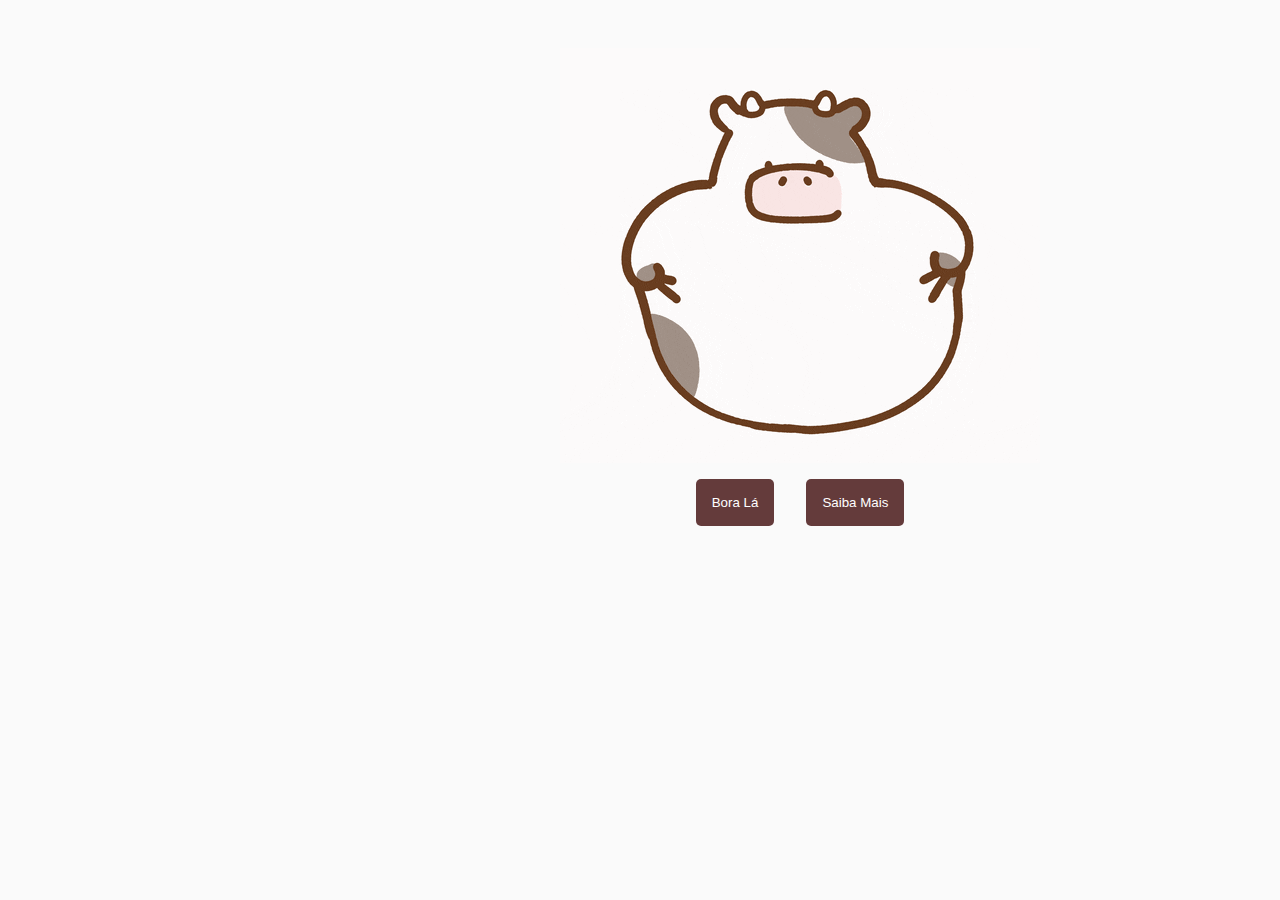
<file: index.html>
<!DOCTYPE html>
<html lang="PT-br">
<head>
    <meta charset="UTF-8">
    <meta http-equiv="X-UA-Compatible" content="IE=edge">
    <meta name="viewport" content="width=device-width, initial-scale=1.0">
    <link rel="stylesheet" href="style.css">
    <title>Projeto Gado</title>
</head>
<body>
    <div class="container">
       <div class="frame-cow">
        <iframe src="giphy.gif" width="480" height="415" frameBorder="0" class="giphy-embed" allowFullScreen></iframe>
       </div>
       
        <div class="menu">
            <div id="Bora Lá">
                <a href="home.html"> <Button>Bora Lá</Button></a>
            </div>
            <div id="Saiba Mais">
                <Button>Saiba Mais</Button>
            </div>
        </div>
    </div>
</body>
</html>
</file>
<file: style.css>
*{
    margin:0;
    padding: 0;
}
:root{
    --color-bg:rgba(230, 230, 230, 0.183);
    --color-button:rgba(22, 154, 22, 0.619);
}
body{
   
    width: 100rem;
    background-color: var(--color-bg);
}
.container{
    display: flex;
    flex-direction: column;
    justify-content: center;
    padding: 3rem;
}
.frame-cow{
    display: flex;
    justify-content: center;
}
.menu{
    display: flex;
    justify-content: center;    
}
.menu button{
    margin: 1rem;
    padding: 1rem;
    background-color: rgba(63, 11, 11, 0.799);
    border-radius: 5px;
    border: none;
    color: white;
}
.menu button:hover{
   background-color: rgb(2, 63, 2);
   opacity: 0.7;
   transition: 0.3s;
}
</file>
